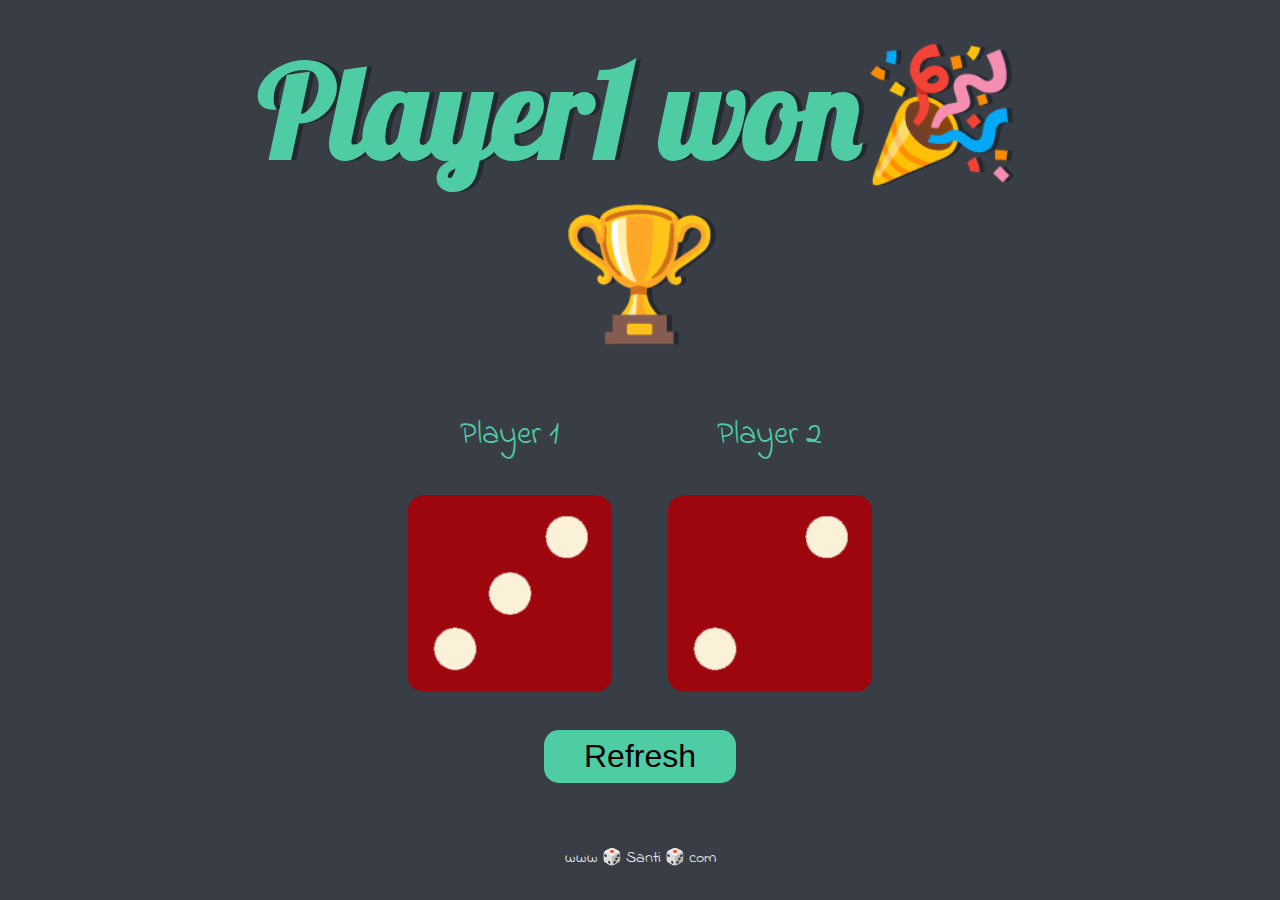
<file: index.html>
<!DOCTYPE html>
<html lang="en" dir="ltr">
  <head>
    <meta charset="utf-8">
    <title>Dicee</title>
    <link rel="stylesheet" href="./assets/css/styles.css">
    <link href="https://fonts.googleapis.com/css?family=Indie+Flower|Lobster" rel="stylesheet">

  </head>
  <body>

    <div class="container">
      <h1>Refresh Me</h1>

      <div class="dice">
        <p>Player 1</p>
        <img class="img1" src="">
      </div>

      <div class="dice">
        <p>Player 2</p>
        <img class="img2" src="">
      </div>

      <button class="refresh" id="btn">Refresh</button>
  
    </div>


    <footer>
      www 🎲 Santi 🎲 com
    </footer>
  </body>

  <script src="./assets/js/index.js"></script>
</html>
</file>
<file: assets/css/styles.css>
.container {
  width: 70%;
  margin: auto;
  text-align: center;
}

.dice {
  text-align: center;
  display: inline-block;

}

body {
  background-color: #393E46;
}

h1 {
  margin: 30px;
  font-family: 'Lobster', cursive;
  text-shadow: 5px 0 #232931;
  font-size: 8rem;
  color: #4ECCA3;
}

p {
  font-size: 2rem;
  color: #4ECCA3;
  font-family: 'Indie Flower', cursive;
}

img {
  width: 80%;
}

footer {
  margin-top: 5%;
  color: #EEEEEE;
  text-align: center;
  font-family: 'Indie Flower', cursive;

}
.refresh{
  display: block;
  margin:30px auto auto auto ;
  background-color: #4ecca3;
  font-size: 2rem;
  outline: none;
  cursor: pointer;
  border: 0;
  padding: 8px 40px;
  border-radius: 15px;

}
.refresh:hover{
  background-color: #5af5c1;
  box-shadow: 0px 3px 18px 2px rgba(255, 255, 255, 0.7);
}
</file>
